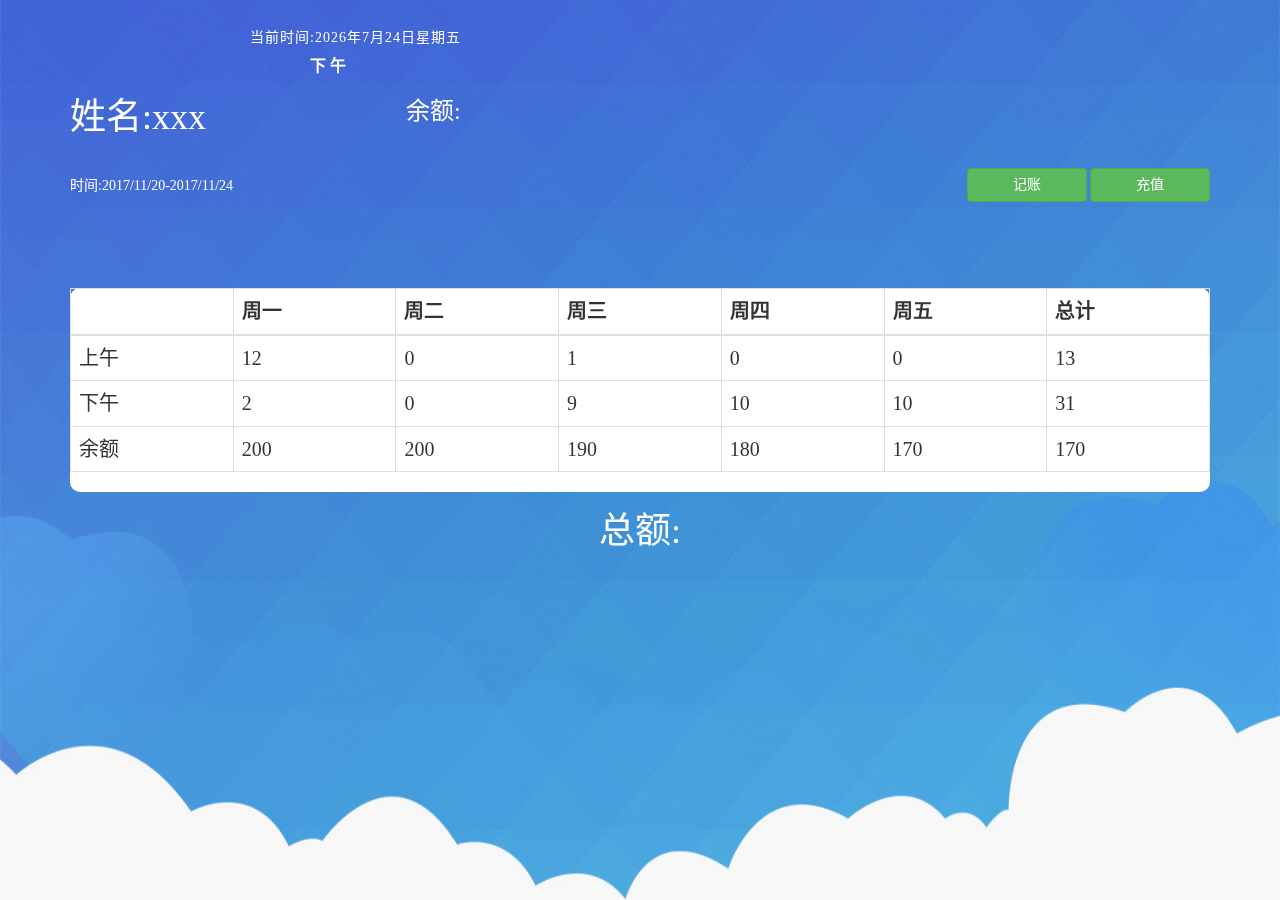
<file: index.html>
<!DOCTYPE html>
<html lang="zh-CN">
  <head>
    <meta charset="utf-8">
    <meta http-equiv="X-UA-Compatible" content="IE=edge">
    <meta name="viewport" content="width=device-width, initial-scale=1">
   
    <title>管理页面</title>
    <link href="css/bootstrap.min.css" rel="stylesheet">
    <link rel="stylesheet" href="css/index.css">
  </head>
  <body>
  <div id="div1"><img src="image/bg.jpg" /></div>
  <div class="container">
  <div class="current">
    <h5>当前时间:</h5>  
    <span>上午</span>
  </div>
    <div class="plus">
      <h1>姓名:xxx</h1>
      <h3>余额:</h3>
    </div>
    <div class="top">
        <div class="time">
          <h4>时间:2017/11/20-2017/11/24</h4>
        </div> 
        <div class="rePay">

          <a href="account.html"><button  class="btn btn-success">记账</button></a>
          <a href="recharge.html"><button  class="btn btn-success">充值</button></a>
        </div>
    </div>
    <div class="manage">
      <div class="table-responsive">
      <table class="table table-bordered">
        <thead>
          <tr>
            <th></th>
            <th data-toggle="tooltip" data-placement="top" title="2017/11/24">周一</th>
            <th data-toggle="tooltip" data-placement="top" title="2017/11/24">周二</th>
            <th data-toggle="tooltip" data-placement="top" title="2017/11/24">周三</th>
            <th data-toggle="tooltip" data-placement="top" title="2017/11/24">周四</th>
            <th data-toggle="tooltip" data-placement="top" title="2017/11/24">周五</th>
            <th>总计</th>
          </tr>
        </thead>
        <tbody>
          <tr>
            <td>上午</td>
            <td data-toggle="tooltip" data-placement="top" title="备注">12</td>
            <td data-toggle="tooltip" data-placement="top" title="备注">0</td>
            <td data-toggle="tooltip" data-placement="top" title="备注">1</td>
            <td data-toggle="tooltip" data-placement="top" title="备注">0</td>
            <td data-toggle="tooltip" data-placement="top" title="备注">0</td>
            <td>13</td>
          </tr>
          <tr>
            <td>下午</td>
            <td data-toggle="tooltip" data-placement="top" title="备注">2</td>
            <td data-toggle="tooltip" data-placement="top" title="备注">0</td>
            <td data-toggle="tooltip" data-placement="top" title="备注">9</td>
            <td data-toggle="tooltip" data-placement="top" title="备注">10</td>
            <td data-toggle="tooltip" data-placement="top" title="备注">10</td>
            <td>31</td>
          </tr>
          <tr>
            <td>余额</td>
            <td>200</td>
            <td>200</td>
            <td>190</td>
            <td>180</td>
            <td>170</td>
            <td>170</td>
          </tr>
        </tbody>
      </table>
      </div>
    </div>  
    <h1 class="text-center">总额:</h1>
  </div>
  
    <script src="js/jquery.js"></script>
    <script src="js/index.js"></script>
    <script src="js/bootstrap.min.js"></script>
  <script>
    var day=new Date().getDay();
    switch (day)
    {
      case 0:
        x="星期日";
        break;
      case 1:
        x="星期一";
        break;
      case 2:
        x="星期二";
        break;
      case 3:
        x="星期三";
        break;
      case 4:
        x="星期四";
        break;
      case 5:
        x="星期五";
        break;
      case 6:
        x="星期六";
        break;
    }
    var s;
    function noon(hour){
      if(hour<12){
        s='上午'

      }else if(12<=hour<=24){
        s='下午'
      }
      return s
    }
    var myDate = new Date();
    var time=myDate.getTime();
    var year=myDate.getFullYear();
    var month=myDate.getMonth()+1;
    var day=myDate.getDate();
    var week=myDate.getDay();
    var hour=myDate.getHours();

    var date=myDate.toLocaleDateString()
    var current=$('.current h5')
    // current.get(0).innerHTML='当前时间:'+date+x
    current.get(0).innerHTML='当前时间:'+year+'年'+month+'月'+day+'日'+x;
    noon(hour)
    $('.current span').get(0).innerHTML=s;
  </script>
  </body>
</html>
</file>
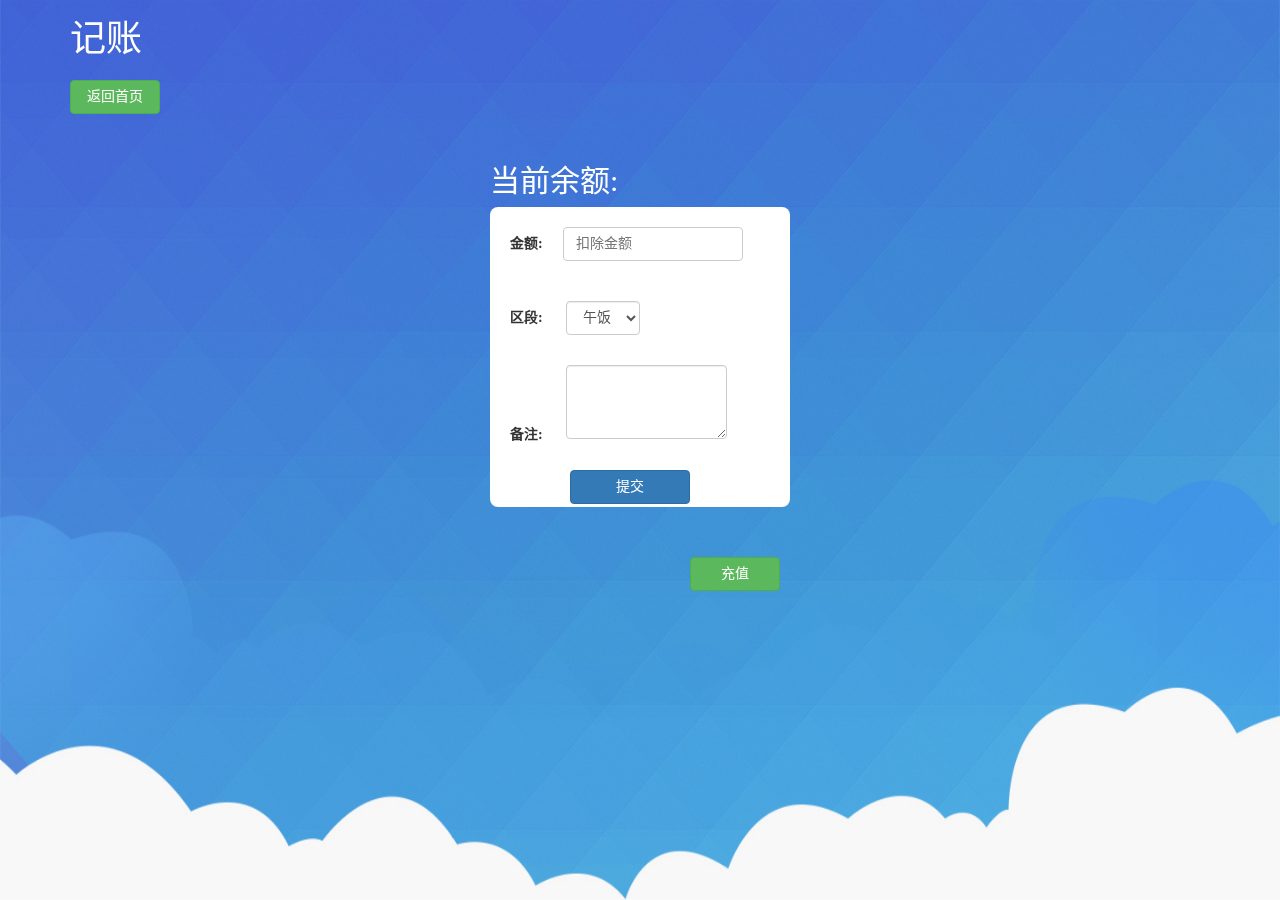
<file: account.html>
<!DOCTYPE html>
<html lang="zh-CN">
  <head>
    <meta charset="utf-8">
    <meta http-equiv="X-UA-Compatible" content="IE=edge">
    <meta name="viewport" content="width=device-width, initial-scale=1">
   
    <title>每日一记</title>
    <link href="css/bootstrap.min.css" rel="stylesheet">
    <link rel="stylesheet" href="css/index.css">
  </head>
  <body>
    <div id="div1"><img src="image/bg.jpg" /></div>     
    <div class="container">
    <h1>记账</h1>
        <div class="callback">
          <a href="index.html"><button  class="btn btn-success" >返回首页</button></a>
        </div>
      <div class="account">
        <div class="count">
          <h2>当前余额:</h2>
        </div>
        <div class="eat">
          <form action="" method="post"> 
              <div class="money sub">
                <label>金额:</label><input type="text"  placeholder="扣除金额" class="eatInput" aria-label="..." onkeyup="clearNoNum(this)" onblur="clearNoNum(this)">
                <label class="notes">金额不能为空</label>
              </div>
              <div class="money money1">
                <label>区段:</label>
                <select class="form-control" name="myselect" id="myselect">
                  <option value ="1">午饭</option>
                  <option value ="2">晚饭</option>
                </select>
              </div>
              <div class="money beizhu"></div>
                <label for="">备注:</label>
                <textarea class="form-control" rows="3" name="" id="" cols="15" class="money2"></textarea>
            <div class="eatSubmit">
              <button type="button" class="btn btn-primary" data-toggle="modal" data-target="">提交</button>
            </div>    
          </form>
        </div>
        <div class="accountModal">
          <div class="modal fade" id="myModal" tabindex="-1" role="dialog" aria-labelledby="myModalLabel">
            <div class="modal-dialog" role="document">
              <div class="modal-content">
                <div class="modal-header">
                  <button type="button" class="close" data-dismiss="modal" aria-label="Close"><span aria-hidden="true">&times;</span></button>
                  <h4 class="modal-title" id="myModalLabel">确认提交信息</h4>
                </div>
                <div class="modal-body">
                  <span class="jine text-center">扣除金额:</span>
                  <span class="quduan text-center">区段:午饭</span>
                </div>
                <div class="modal-footer">
                  <button type="submit" class="btn btn-primary" data-dismiss="modal">确认</button>
                  <button type="button" class="btn btn-default" data-dismiss="modal">取消</button>
                </div>
              </div>
            </div>
          </div>
        </div>
        <div class="recharge">
          <a href="recharge.html"><button  class="btn btn-success" >充值</button></a>
        </div>
      </div>
    </div>
  
    <script src="js/jquery.js"></script>
    <script src="js/index.js"></script>
    <script src="js/bootstrap.min.js"></script>
    <script>
  	function clearNoNum(obj)    
		{      
		    obj.value = obj.value.replace(/[^\d.]/g,"");      
		    obj.value = obj.value.replace(/\.{2,}/g,".");     
		    obj.value = obj.value.replace(/^\./g,"");     
		    obj.value = obj.value.replace(".","$#$").replace(/\./g,"").replace("$#$",".");    
		    obj.value = obj.value.replace(/^(\-)*(\d+)\.(\d\d).*$/,'$1$2.$3');   
		}
        var input=$('.sub input')
        var eat=$('.eat .eatSubmit button')
        var jine=$('.jine')
        var quduan=$('.quduan')
        $("#myselect").change(function(){
          var opt=$("#myselect").val();
          if(opt==1){
            quduan.get(0).innerHTML='区段:午饭'
          }else if(opt==2){
            quduan.get(0).innerHTML='区段:晚饭'
          }
        });
        var sele=$(".money1 option:selected").text();
        eat.on('click',function(){
        	// if($('.sub input').val())
        	alert(typeof($('.sub input').val()+0))
          jine.get(0).innerHTML='扣除金额:'+input.val()
        })




    var Eat=$('.eatSubmit button')
    var notes=$('.notes')
    Eat.on('click',function(){
      if(isEmpty(input.value)){
        notes.css('color','#ff0000') 
      }else{
        notes.css('opacity','0') 
      }
    
   })
    $(document).ready(function(){ 
         $("input").blur(function(){
          var value=this.value;
                if(isEmpty(value)){   
                     notes.css('color','#ff0000') 
                     Eat.attr('data-target','')

                }else{
                  notes.css('opacity','0') 
                  Eat.attr('data-target','#myModal')
                }
         })
    });
    function isEmpty(value){  
         if(undefined==value||value==""||value==null){  
             return true;  
         }else{  
             return false;  
         }  
     };
    </script>
  </body>
</html>
</file>
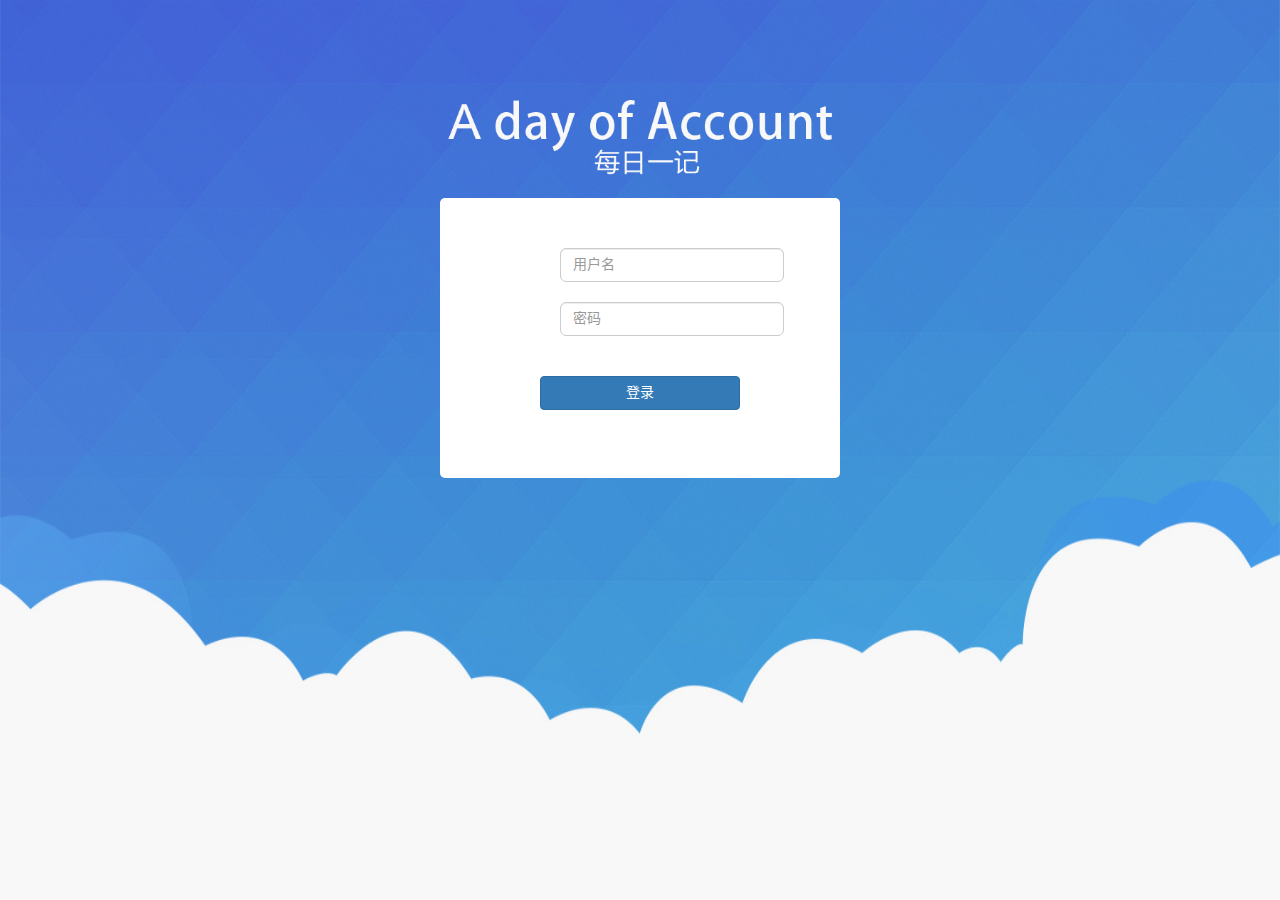
<file: login.html>
<!DOCTYPE html>
<html lang="zh-CN">
  <head>
    <meta charset="utf-8">
    <meta http-equiv="X-UA-Compatible" content="IE=edge">
    <meta name="viewport" content="width=device-width, initial-scale=1">
   
    <title>每日一记</title>
    <link href="css/bootstrap.min.css" rel="stylesheet">
    <link rel="stylesheet" href="css/index.css">
  </head>
  <body>
  <div id="div1"><img src="image/login.jpg" /></div>
  <div class="container">
    <div class="title">
      <img src="image/loginTitle.png" alt="">
    </div>     
    <div class="login">
      <form action="" method="post"> 
        <div class="input-group">
          <!-- <span class="glyphicon glyphicon-user"></span> -->
          <input type="name" name="username" placeholder="用户名" class="form-control" aria-label="...">
        </div>
        <div class="input-group">
          <!-- <span class="glyphicon glyphicon-user"></span> -->
          <input type="password"  name="password" placeholder="密码" name="username" placeholder="用户名" class="form-control" aria-label="...">
        </div>
        <div class="Daybtn">
          <button type="submit" class="btn btn-primary">登录</button>
        </div>    
      </form>
    </div>
  </div>
  
    <script src="js/jquery.js"></script>
    <script src="js/bootstrap.min.js"></script>
  </body>
</html>
</file>
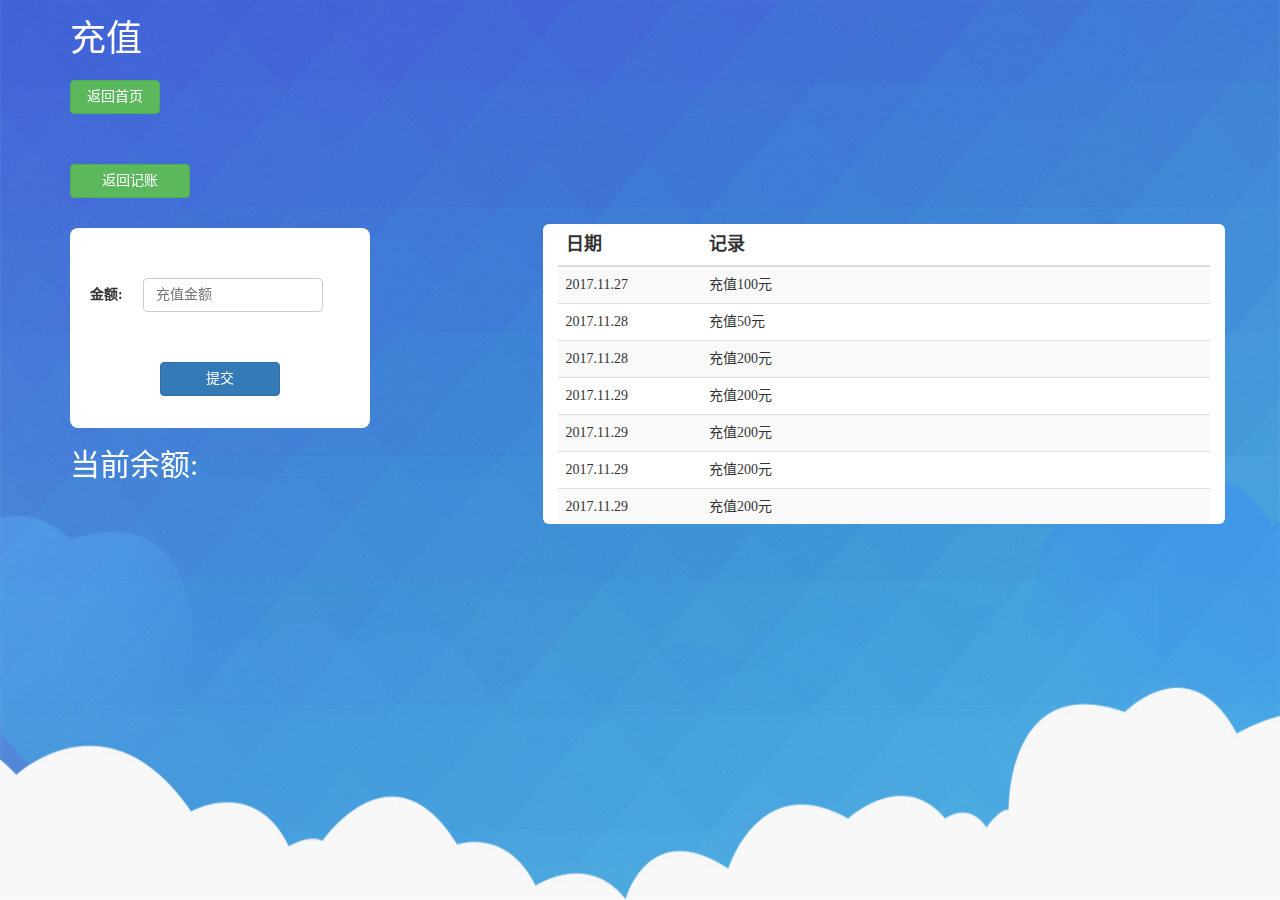
<file: recharge.html>
<!DOCTYPE html>
<html lang="zh-CN">
  <head>
    <meta charset="utf-8">
    <meta http-equiv="X-UA-Compatible" content="IE=edge">
    <meta name="viewport" content="width=device-width, initial-scale=1">
   
    <title>充值页面</title>
    <link href="css/bootstrap.min.css" rel="stylesheet">
    <link rel="stylesheet" href="css/index.css">
  </head>
  <body>
  <div id="div1"><img src="image/bg.jpg" /></div>
  <div class="container">
    <h1>充值</h1>  
    <div class="callback">
        <a href="index.html"><button  class="btn btn-success" >返回首页</button></a>
    </div>
    <div class="row">   
        <div class="payBox col-sm-4">
            <div class="return">
              <a href="account.html"><button  class="btn btn-success">返回记账</button></a>
            </div>
          <div class="pay">
               <form action="" method="post"> 
                    <label>金额:</label><input type="text"  placeholder="充值金额" class="payInput" aria-label="...">
                    <label class="notes">金额不能为空</label>
                <div class="paySubmit">
                  <button type="button" class="btn btn-primary" data-toggle="modal" data-target="">提交</button>
                </div>    
              </form>
          </div>
          <h2>当前余额:</h2>
        </div>
    <div class="payRecord col-sm-7" style="overflow:auto; height:300px;">
      <table class="table table-striped">
        <thead>
          <tr>
            <th width="22%">日期</th>
            <th>记录</th>
          </tr>
        </thead>
        <tbody>
          <tr>
            <td>2017.11.27</td>
            <td>充值100元</td>
          </tr>
          <tr>
            <td>2017.11.28</td>
            <td>充值50元</td>
          </tr>
          <tr>
            <td>2017.11.28</td>
            <td>充值200元</td>
          </tr>
          <tr>
            <td>2017.11.29</td>
            <td>充值200元</td>
          </tr>
          <tr>
            <td>2017.11.29</td>
            <td>充值200元</td>
          </tr>
          <tr>
            <td>2017.11.29</td>
            <td>充值200元</td>
          </tr>
          <tr>
            <td>2017.11.29</td>
            <td>充值200元</td>
          </tr>
          <tr>
            <td>2017.11.29</td>
            <td>充值200元</td>
          </tr>
          <tr>
            <td>2017.11.29</td>
            <td>充值200元</td>
          </tr>
          <tr>
            <td>2017.11.29</td>
            <td>充值200元</td>
          </tr>
          <tr>
            <td>2017.11.29</td>
            <td>充值200元</td>
          </tr>
          <tr>
            <td>2017.11.29</td>
            <td>充值200元</td>
          </tr>

        </tbody>
      </table>
    </div>
    </div>
      <div class="accountModal">
          <div class="modal fade" id="myModal" tabindex="-1" role="dialog" aria-labelledby="myModalLabel">
              <div class="modal-dialog" role="document">
                  <div class="modal-content">
                      <div class="modal-header">
                          <button type="button" class="close" data-dismiss="modal" aria-label="Close"><span aria-hidden="true">&times;</span></button>
                          <h4 class="modal-title" id="myModalLabel">确认充值信息</h4>
                      </div>
                      <div class="modal-body">
                          <span class="chongzhi text-center">充值金额为:</span>
                      </div>
                      <div class="modal-footer">
                          <button type="submit" class="btn btn-primary" data-dismiss="modal">确认</button>
                          <button type="button" class="btn btn-default" data-dismiss="modal">取消</button>

                      </div>
                  </div>
              </div>
          </div>
      </div>
  </div>
    
    <script src="js/jquery.js"></script>
    <script src="js/index.js"></script>
    <script src="js/bootstrap.min.js"></script>
    <script>
    var input=$('.pay input')
    var paySubmit=$('.paySubmit button')
    var money=$('.accountModal .chongzhi')
    var Pay=$('.paySubmit button')
    var notes=$('.notes')
        paySubmit.on('click',function(){
            money.get(0).innerHTML='充值金额:'+input.val()
        })
   Pay.on('click',function(){
    if(isEmpty(input.value)){
      notes.css('color','#ff0000') 
    }else{
      notes.css('opacity','0') 
    }
    
   })
    $(document).ready(function(){ 
         $("input").blur(function(){
          var value=this.value;
                if(isEmpty(value)){   
                     notes.css('color','#ff0000') 
                     $('.paySubmit button').attr('data-target','')

                }else{
                  notes.css('opacity','0') 
                  Pay.attr('data-target','#myModal')
                }
         })
    });
    function isEmpty(value){  
         if(undefined==value||value==""||value==null){  
             return true;  
         }else{  
             return false;  
         }  
     };
        
    </script>
  </body>
</html>
</file>
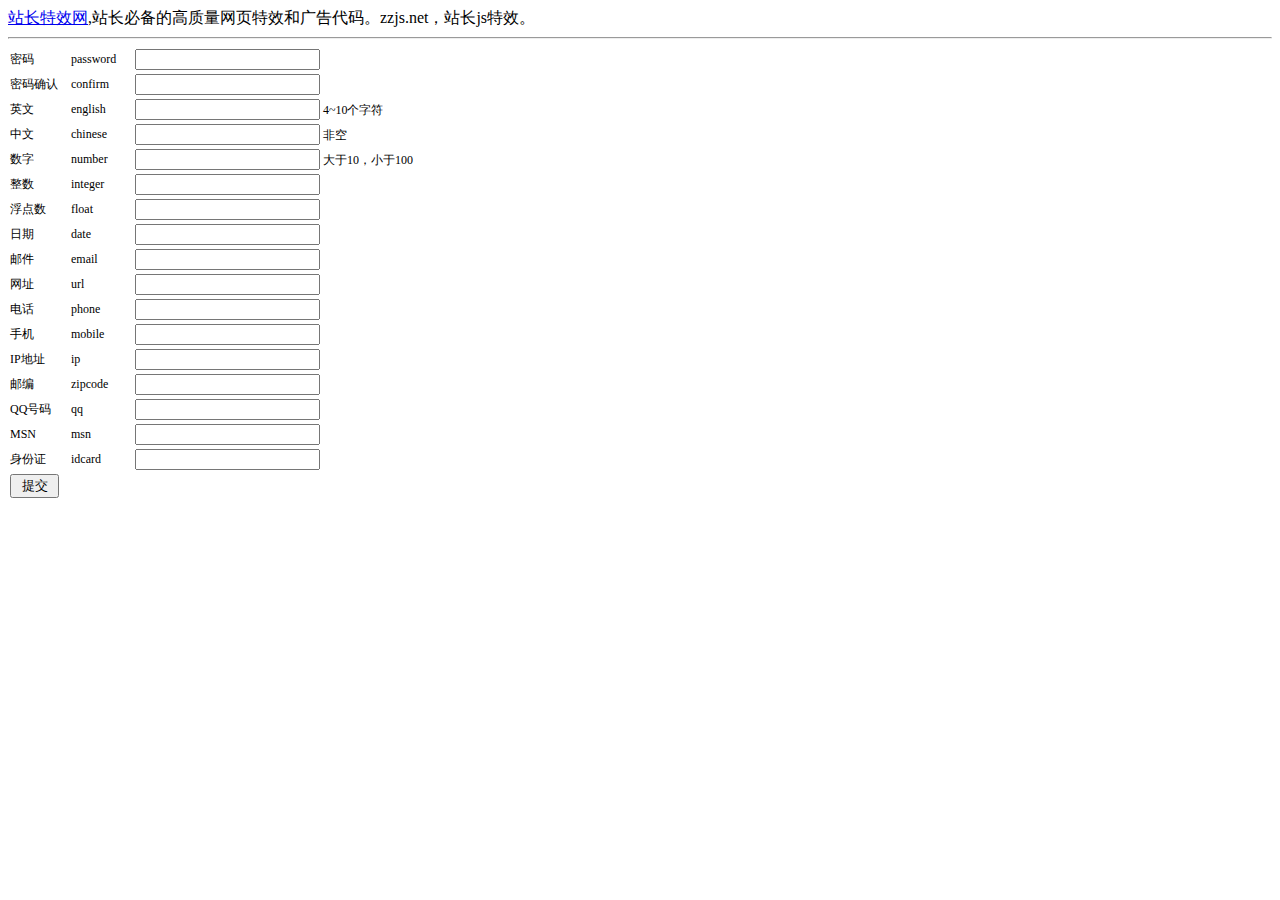
<file: yanzhen.html>
<!DOCTYPE html PUBLIC "-//W3C//DTD XHTML 1.0 Transitional//EN" "http://www.w3.org/TR/xhtml1/DTD/xhtml1-transitional.dtd">
<html xmlns="http://www.w3.org/1999/xhtml">
<head>
<meta charset="utf-8">
<meta http-equiv="Content-Type" content="text/html; charset=gb2312" />
<meta name="keywords" content="站长,网页特效,js特效,广告代码,zzjs,zzjs.net,sky,www.zzjs.net,站长特效 网" />
<meta name="description" content="www.zzjs.net,站长特效网，站长必备js特效及广告代码。大量高质量js特效，提供高质量广告代码下载,尽在站长特效网" />
<title>番茄的表单验证类</title>
<script language="javascript" type="text/javascript">
//去除字符串两边的空格
String.prototype.trim = function () {
    return this.replace(/(^\s+)|(\s+$)/g, "");
}
//检测字符串是否为空
String.prototype.isEmpty = function () {
    return !(/.?[^\s　]+/.test(this));
}
//检测值是否介于某两个指定的值之间
String.prototype.isBetween = function (val, min, max) {
    return isNaN(val) == false && val >= min && val <= max;
}
//获取最大值或最小值
String.prototype.getBetweenVal = function (what) {
    var val = this.split(',');
    var min = val[0];
    var max = val[1] == null ? val[0] : val[1];
    if (parseInt(min) > parseInt(max)) {
        min = max;
        max = val[0];
    }
    return what == 'min' ? (isNaN(min) ? null : min) : (isNaN(max) ? null : max);
}
var validator = function (formObj) {
    this.allTags = formObj.getElementsByTagName('*');
    //字符串验证正则表达式
    this.reg = new Object();
    this.reg.english = /^[a-zA-Z0-9_\-]+$/;
    this.reg.chinese = /^[\u0391-\uFFE5]+$/;
    this.reg.number = /^[-\+]?\d+(\.\d+)?$/;
    this.reg.integer = /^[-\+]?\d+$/;
    this.reg.float = /^[-\+]?\d+(\.\d+)?$/;
    this.reg.date = /^(\d{4})(-|\/)(\d{1,2})\2(\d{1,2})$/;
    this.reg.email = /^\w+([-+.]\w+)*@\w+([-.]\w+)*\.\w+([-.]\w+)*$/;
    this.reg.url = /^(((ht|f)tp(s?))\:\/\/)[a-zA-Z0-9]+\.[a-zA-Z0-9]+[\/=\?%\-&_~`@[\]\':+!]*([^<>\"\"])*$/;
    this.reg.phone = /^((\(\d{2,3}\))|(\d{3}\-))?(\(0\d{2,3}\)|0\d{2,3}-)?[1-9]\d{6,7}(\-\d{1,4})?$/;
    this.reg.mobile = /^((\(\d{2,3}\))|(\d{3}\-))?((13\d{9})|(159\d{8}))$/;
    this.reg.ip = /^(0|[1-9]\d?|[0-1]\d{2}|2[0-4]\d|25[0-5]).(0|[1-9]\d?|[0-1]\d{2}|2[0-4]\d|25[0-5]).(0|[1-9]\d?|[0-1]\d{2}|2[0-4]\d|25[0-5]).(0|[1-9]\d?|[0-1]\d{2}|2[0-4]\d|25[0-5])$/;
    this.reg.zipcode = /^[1-9]\d{5}$/;
    this.reg.qq = /^[1-9]\d{4,10}$/;
    this.reg.msn = /^\w+([-+.]\w+)*@\w+([-.]\w+)*\.\w+([-.]\w+)*$/;
    this.reg.idcard = /(^\d{15}$)|(^\d{17}[0-9Xx]$)/;
    //错误输出信息
    this.tip = new Object();
    this.tip.unknow = '未找到的验证类型，无法执行验证。';
    this.tip.paramError = '参数设置错误，无法执行验证。';
    this.tip.required = '不允许为空。';
    this.tip.english = '仅允许英文字符及下划线 (a-zA-Z0-9_)。';
    this.tip.chinese = '仅允许中文字符。';
    this.tip.number = '不是一个有效的数字。';
    this.tip.integer = '不是一个有效的整数。';
    this.tip.float = '不是一个有效的浮点数。';
    this.tip.date = '不是一个有效的日期格式。 (例如：2007-06-29)';
    this.tip.email = '不是一个有效的电子邮件格式。';
    this.tip.url = '不是一个有效的超链接格式。';
    this.tip.phone = '不是一个有效的电话号码。';
    this.tip.mobile = '不是一个有效的手机号码。';
    this.tip.ip = '不是一个有效的IP地址。';
    this.tip.zipcode = '不是一个有效的邮政编码。';
    this.tip.qq = '不是一个有效的QQ号码。';
    this.tip.msn = '不是一个有效的MSN帐户。';
    this.tip.idcard = '不是一个有效的身份证号码。';
    //获取控件名称
    this.getControlName = function ()
    {
        return this.element.getAttribute('controlName') == null
               ? '指定控件的值'
               : this.element.getAttribute('controlName');
    }
    //设定焦点
    this.setFocus = function (ele) {
        try {
            ele.focus();
        } catch (e){}
    }
    //设置边框颜色
    this.setBorderColor = function (ele) {
        var borderColor = ele.currentStyle ?
                          ele.currentStyle.borderColor :
                          document.defaultView.getComputedStyle(ele, null)['borderColor'];
        ele.style.borderColor = '#ff9900';
        ele.onkeyup = function () {
            this.style.borderColor = borderColor;
        }
    }//欢迎来到站长特效网，我们的网址是www.zzjs.net，很好记，zz站长，js就是js特效，本站收集大量高质量js代码，还有许多广告代码下载。
    //输出错误反馈信息
    this.feedback = function (type) {
        try {
            var msg = eval('this.tip.' + type) == undefined ?
                      type :
                      this.getControlName() + eval('this.tip.' + type);
        } catch (e) {
            msg = type;
        }
        this.setBorderColor(this.element);
        alert(msg);
        this.setFocus(this.element);
    };
    //执行字符串验证
    this.validate = function () {
        var v = this.element.value;
        //验证是否允许非空
        var required = this.element.getAttribute('required');
        if (required != null && v.isEmpty()) {
            this.feedback('required');
            return false;
        }
        //验证是否合法格式
        var dataType = this.element.getAttribute('dataType');
        if (!v.isEmpty() && dataType != null &&  dataType.toLowerCase() != 'password') {
            dataType = dataType.toLowerCase();
            try {
                if (!(eval('this.reg.' + dataType)).test(v)) {
                    this.feedback(dataType);
                    return false;
                }
            } catch(e) {
                this.feedback('unknow');
                return false;
            }
        }
        //执行数据验证
        var confirm = this.element.getAttribute('confirm');
        if (confirm != null) {
            try {
                var data = eval('formObj.' + confirm + '.value');
                if (v != data) {
                    alert('两次输入的内容不一致，请重新输入。');
                    this.setBorderColor(this.element);
                    this.setFocus(this.element);
                    return false;
                }
            } catch (e) {
                this.feedback('paramError');
                return false;
            }
        }//欢迎来到站长特效网，我们的网址是www.zzjs.net，很好记，zz站长，js就是js特效，本站收集大量高质量js代码，还有许多广告代码下载。
        //验证数字大小
        var dataBetween = this.element.getAttribute('dataBetween');
        if (!v.isEmpty() && dataBetween != null) {
            var min = dataBetween.getBetweenVal('min');
            var max = dataBetween.getBetweenVal('max');
            if (min == null || max == null) {
                this.feedback('paramError');
                return false;
            }
            if (!v.isBetween(v.trim(), min, max)) {
                this.feedback(this.getControlName() + '必须是介于 ' + min + '-' + max + ' 之间的数字。');
                return false;
            }
        }//欢迎来到站长特效网，我们的网址是www.zzjs.net，很好记，zz站长，js就是js特效，本站收集大量高质量js代码，还有许多广告代码下载。
        //验证字符长度
        var dataLength = this.element.getAttribute('dataLength');
        if (!v.isEmpty() && dataLength != null) {
            var min = dataLength.getBetweenVal('min');
            var max = dataLength.getBetweenVal('max');
            if (min == null || max == null) {
                this.feedback('paramError');
                return false;
            }
            if (!v.isBetween(v.trim().length, min, max)) {
                this.feedback(this.getControlName() + '必须是 ' + min + '-' + max + ' 个字符。');
                return false;
            }
        }
        return true;
    };//欢迎来到站长特效网，我们的网址是www.zzjs.net，很好记，zz站长，js就是js特效，本站收集大量高质量js代码，还有许多广告代码下载。
    //执行初始化操作
    this.init = function () {
        for (var i=0; i<this.allTags.length; i++) {
            if (this.allTags[i].tagName.toUpperCase() == 'INPUT' ||
                this.allTags[i].tagName.toUpperCase() == 'SELECT' ||
                this.allTags[i].tagName.toUpperCase() == 'TEXTAREA')
            {
                this.element = allTags[i];
                if (!this.validate())
                    return false;
            }
        }
    };
    return this.init();
}
</script>
</head>
<body>
<a href="<#ZC_BLOG_HOST#>">站长特效网</a>,站长必备的高质量网页特效和广告代码。zzjs.net，站长js特效。<hr>
<!--欢迎来到站长特效网，我们网站收集大量高质量js特效，提供许多广告代码下载，网址：www.zzjs.net，zzjs@msn.com,用.net打造靓站-->
<form id="form1" name="form1" method="post" action="" onsubmit="return validator(this);">
  <table width="600" border="0" cellspacing="0" cellpadding="2" style="font:12px Tahoma">
    <tr>
      <td>密码</td>
      <td>password</td>
      <td><input type="text" name="password" controlName="密码" dataType="password" /></td>
    </tr>
    <tr>
      <td>密码确认</td>
      <td>confirm</td>
      <td><input type="text" name="confirm" controlName="密码确认" confirm="password" /></td>
    </tr>
    <tr>
      <td width="57">英文</td>
      <td width="60">english</td>
      <td width="471"><input type="text" name="english" controlName="英文" dataType="english" dataLength="4,10" />
      4~10个字符</td>
    </tr>
    <tr>
      <td>中文</td>
      <td>chinese</td>
      <td><input type="text" name="chinese" required="required" controlName="中文" />
非空</td>
    </tr>
    <tr>
      <td>数字</td>
      <td>number</td>
      <td><input type="text" name="number" controlName="数字" dataBetween="10,100" />
      大于10，小于100</td>
    </tr>
    <tr>
      <td>整数</td>
      <td>integer</td>
      <td><input type="text" name="integer" controlName="整数" dataType="integer" /></td>
    </tr>
    <tr>
      <td>浮点数</td>
      <td>float</td>
      <td><input type="text" name="float" controlName="浮点数" dataType="float" /></td>
    </tr>
    <tr>
      <td>日期</td>
      <td>date</td>
      <td><input type="text" name="date" controlName="日期" dataType="date" /></td>
    </tr>
    <tr>
      <td>邮件</td>
      <td>email</td>
      <td><input type="text" name="email" controlName="邮件" dataType="email" /></td>
    </tr>
    <tr>
      <td>网址</td>
      <td>url</td>
      <td><input type="text" name="url" controlName="网址" dataType="url" /></td>
    </tr>
    <tr>
      <td>电话</td>
      <td>phone</td>
      <td><input type="text" name="phone" controlName="电话" dataType="phone" /></td>
    </tr>
    <tr>
      <td>手机</td>
      <td>mobile</td>
      <td><input type="text" name="mobile" controlName="手机" dataType="mobile" /></td>
    </tr>
    <tr>
      <td>IP地址</td>
      <td>ip</td>
      <td><input type="text" name="ip" controlName="IP地址" dataType="ip" /></td>
    </tr>
    <tr>
      <td>邮编</td>
      <td>zipcode</td>
      <td><input type="text" name="zipcode" controlName="邮编" dataType="zipcode" /></td>
    </tr>
    <tr>
      <td>QQ号码</td>
      <td>qq</td>
      <td><input type="text" name="qq" controlName="QQ号码" dataType="ip" /></td>
    </tr>
    <tr>
      <td>MSN</td>
      <td>msn</td>
      <td><input type="text" name="msn" controlName="MSN" dataType="msn" /></td>
    </tr>
    <tr>
      <td>身份证</td>
      <td>idcard</td>
      <td><input type="text" name="idcard" controlName="身份证" dataType="idcard" /></td>
    </tr>
    <tr>
      <td colspan="3" align="left"><input type="submit" name="Submit" value=" 提交 " /></td>
    </tr>
  </table>
</form>
</body>
</html>
</file>
<file: css/index.css>
*{
	margin: 0;
	padding: 0;
	list-style: none;
}
h1,h2,h3,h4,h5{
	color: #fff;	
}
.error{
	position: absolute;
	width: 300px;
	height: 200px;
	left: 0;
	right: 0;
	margin: auto;
	bottom: 20px;
}
.anniu{
	margin-left: 110px;
	margin-top: 10px;
}
.anniu a{
	color: #fff;
	text-decoration: none;
}
.anniu a:hover{
	text-decoration: underline;
}
.notes{
	height: 12px;
	margin-left: 50px;
	font-size: 12px;
	color: #fff;
}
body{
	font-family: "微软雅黑";
}
div#div1{ 
	position:fixed; 
	top:0; 
	left:0; 
	bottom:0; 
	right:0; 
	z-index:-1; 
} 
div#div1 > img { 
	height:100%; 
	width:100%; 
	border:0; 
} 
.container h1{
	color: #fff;
	margin-top: 20px;
}
/*登录*/
.title{
	width: 400px;
	margin: 100px auto;
	margin-bottom: 10px;
}
.title img{
	width: 400px;
}
.login{
	width: 400px;
	height: 280px;
	background-color: #fff;
	border-radius: 5px;
	margin: 0 auto;
	padding-top:50px;
}
.login .input-group{
	margin-left: 100px;
	margin-bottom: 20px;
}
.login .input-group input{
	border-radius: 6px !important;
}
.login .Daybtn button{
	width: 200px;
	margin-left: 100px;
	margin-top: 20px;
}

/*记账页面*/
.form-control{
	display: inline-block;
	width: auto;
	margin-left: 20px;
}
.account{
	width: 300px;
	margin: 50px auto;
}
.account .count{
	color:#fff;
}
.account .eat{
	width: 300px;
	height: 300px;
	border-radius: 8px;
	background-color: #fff;
	padding-top: 20px;
	padding-left: 20px;
}
.account .eat .eatInput{
	display:inline-block;
    width: 180px;
    height: 34px;
    padding: 6px 12px;
    font-size: 14px;
    line-height: 1.42857143;
    color: #555;
    background-color: #fff;
    background-image: none;
    border: 1px solid #ccc;
    border-radius: 4px;
    margin-left: 20px;

}
.account .eat .money{
	margin-bottom: 20px;
}
.account .eat .money1{
	margin-bottom: 30px;
}
.account .eat .money1 select{
	margin-left: 20px;
}

.account .eat .money2{
	margin-left: 20px;
}
.account .eat .input-group input{
	display: inline-block;
}
.account .eat .eatSubmit button{
	width: 120px;
	margin-top: 20px;
	margin-left: 60px;
}
.recharge button{
	width: 90px;
	margin-top: 50px;
	margin-left: 200px;
}

.callback button{
	width: 90px;
	margin-top: 10px;
}
.accountModal h4{
	color:#3c3c3c !important;
}
.jine{
	display: block;
}
.quduan{
	display: block;
}
/*充值页面*/

.payBox{
	margin-top: 50px;
	float: left;
}
.payRecord{
	background-color: #fff;
	float: right;
	border-radius: 6px;
	margin-top: 110px;
}
.payRecord th{
	font-size: 18px;
}
.payBox h2{
	color:#fff;
}
.payBox .pay{
	width: 300px;
	height: 200px;
	border-radius: 8px;
	background-color: #fff;
	padding-top: 50px;
	padding-left: 20px;
}
.payBox .return button{
	width: 120px;
	margin-bottom: 30px;
}
.payBox .pay .payInput{
	display:inline-block;
    width: 180px;
    height: 34px;
    padding: 6px 12px;
    font-size: 14px;
    line-height: 1.42857143;
    color: #555;
    background-color: #fff;
    background-image: none;
    border: 1px solid #ccc;
    border-radius: 4px;
    margin-left: 20px;
}
.payBox .pay .paySubmit button{
	width: 120px;
	margin-top: 30px;
	margin-left: 70px;
}

/*管理页面*/
.current{
	margin-left: 180px;
	margin-top: 30px;
}
.current h5{
	font-size: 14px;
	Letter-spacing:1px;
}
.current span{
	font-size: 16px;
	margin-left: 60px;
	font-weight: bold;
	Letter-spacing:4px;
	color: #fff;
}
.plus h1{
	float: left;
}
.plus h3{
	float: left;
	margin-left: 200px;
}
.manage{
	margin-top: 50px;
	border-radius: 10px;
	background-color: #fff;
	font-size: 20px;
}
.manage table td,th{
	cursor: pointer;
}
.top{
	height: 120px;
	margin-top: 40px;
	padding-top: 50px;
}
.top .time{
	float: left;
}
.top .time h4{
	font-size: 14px;
}
.top .rePay{
	float: right;
}
.top .rePay button{
	width: 120px;
}
</file>
